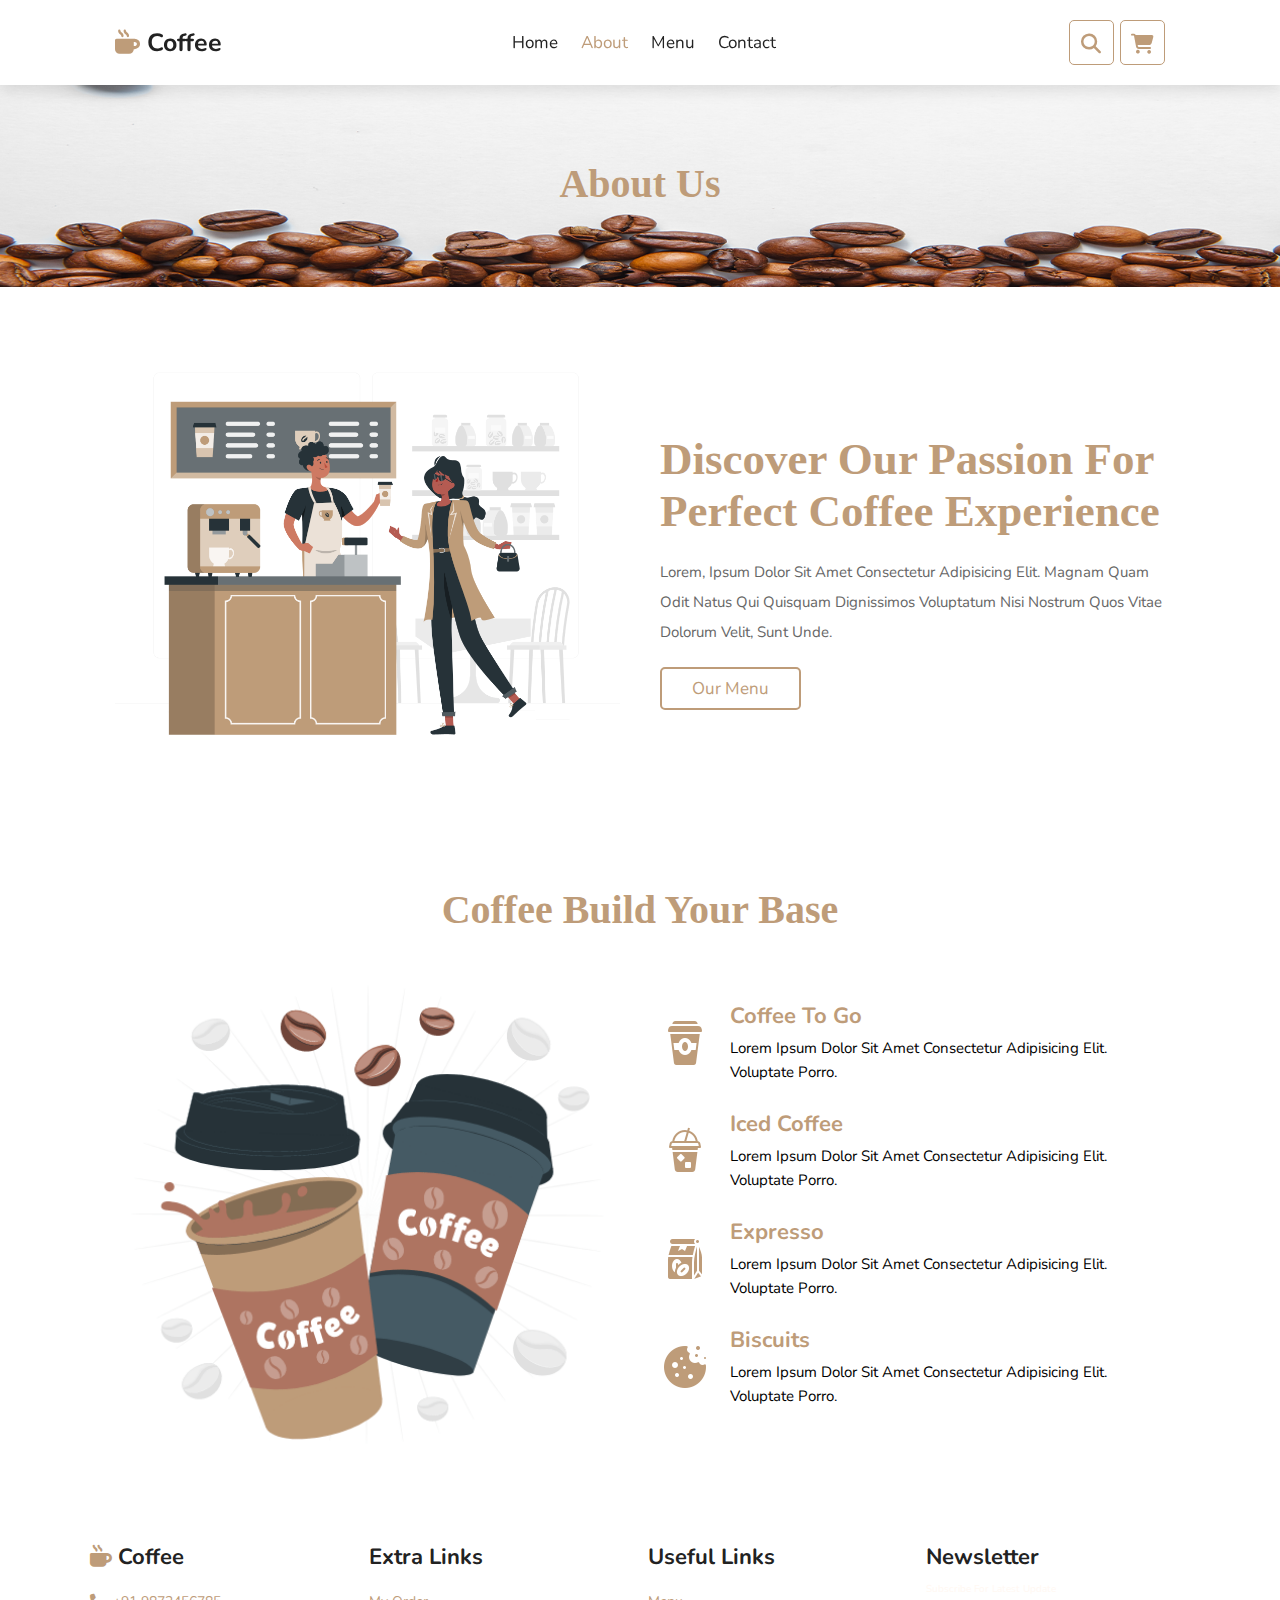
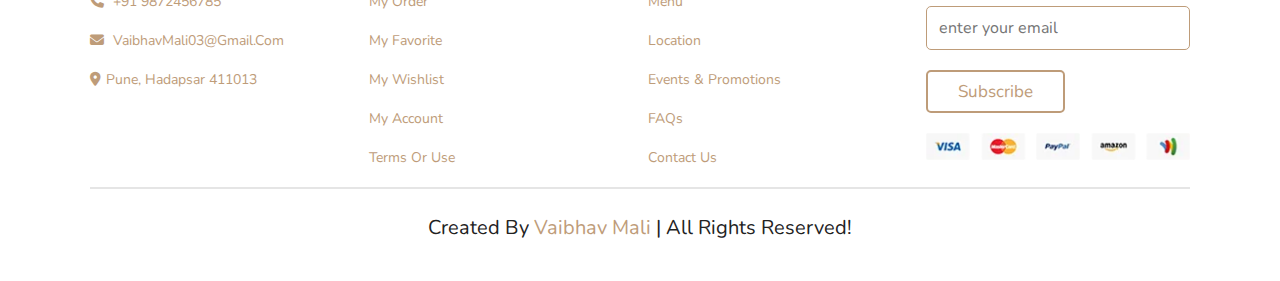
<file: Coffee MultiPage Website/Coffee MultiPage Website/about.html>
<!DOCTYPE html>
<html lang="en">

<head>
    <meta charset="UTF-8">
    <meta name="viewport" content="width=device-width, initial-scale=1.0">
    <title>Document</title>
    <!-- fontawesome cdn -->
    <link rel="stylesheet" href="https://cdnjs.cloudflare.com/ajax/libs/font-awesome/6.5.1/css/all.min.css">
    <!-- custom css link -->
    <link rel="stylesheet" href="style.css">
</head>

<body>

    <!-- header section starts -->

    <header class="header">

        <a href="#" class="logo"> <i class="fas fa-mug-hot"></i> coffee</a>

        <nav class="navbar">
            <a href="home.html">home</a>
            <a href="about.html" class="active">about</a>
            <a href="menu.html">menu</a>
            <a href="contact.html">contact</a>
        </nav>

        <div class="icons">
            <div class="fas fa-bars" id="menu-btn"></div>
            <div class="fas fa-search" id="search-btn"></div>
            <div class="fas fa-shopping-cart" id="cart-btn"></div>
        </div>

        <form action="" class="search-form">
            <input type="search" name="" id="search-box" placeholder="search here..">
            <label class="fas fa-search"></label>
        </form>

        <!-- shopping cart -->

        <div class="shopping-cart">

            <div class="box">
                <i class="fas fa-trash"></i>
                <img src="images/cart-1.png" alt="">
                <div class="content">
                    <h3>Cold Coffee</h3>
                    <span class="price">Rs.258/=</span>
                    <span class="quantity"> qty: 1</span>
                </div>
            </div>

            <div class="box">
                <i class="fas fa-trash"></i>
                <img src="images/cart-2.png" alt="">
                <div class="content">
                    <h3>Coffee Mocha</h3>
                    <span class="price">Rs.355/=</span>
                    <span class="quantity"> qty: 1</span>
                </div>
            </div>
            <div class="total">total : Rs.613/=</div>
            <a href="#" class="btn">checkout</a>
        </div>


    </header>

    <!-- header section ends -->


    <!-- sub heading -->

    <div class="sub-heading">
        <h1>about us</h1>
    </div>

    <!-- end -->

    <!-- about us section starts-->

    <section class="about">

        <div class="image">
            <img src="images/about.png" alt="">
        </div>

        <div class="content">
            <h3>discover our passion for perfect coffee experience</h3>
            <p>Lorem, ipsum dolor sit amet consectetur adipisicing elit. Magnam quam odit natus qui
                quisquam dignissimos voluptatum nisi nostrum quos vitae dolorum velit, sunt unde.</p>
            <a href="#" class="btn"> our menu</a>
        </div>

    </section>

    <!-- about us section ends-->

    <!-- coffee base section starts-->

    <section class="base">

        <div class="heading">
            <h3>coffee build your base</h3>
        </div>

        <div class="box-container">

            <div class="image">
                <img src="images/coffee-base.gif" alt="">
            </div>

            <div class="container">

                <div class="item">
                    <div class="icon">
                        <img src="images/base-1.png" alt="">
                    </div>
                    <div class="content">
                        <h3>coffee to go</h3>
                        <p>Lorem ipsum dolor sit amet consectetur adipisicing elit. Voluptate porro.</p>
                    </div>
                </div>

                <div class="item">
                    <div class="icon">
                        <img src="images/base-2.png" alt="">
                    </div>
                    <div class="content">
                        <h3>iced coffee</h3>
                        <p>Lorem ipsum dolor sit amet consectetur adipisicing elit. Voluptate porro.</p>
                    </div>
                </div>

                <div class="item">
                    <div class="icon">
                        <img src="images/base-3.png" alt="">
                    </div>
                    <div class="content">
                        <h3>expresso</h3>
                        <p>Lorem ipsum dolor sit amet consectetur adipisicing elit. Voluptate porro.</p>
                    </div>
                </div>

                <div class="item">
                    <div class="icon">
                        <img src="images/base-4.png" alt="">
                    </div>
                    <div class="content">
                        <h3>biscuits</h3>
                        <p>Lorem ipsum dolor sit amet consectetur adipisicing elit. Voluptate porro.</p>
                    </div>
                </div>

            </div>

        </div>

    </section>


    <!-- coffee base section ends-->


    <!-- footer section starts -->

    <section class="footer">

        <div class="box-container">

            <div class="box">
                <h3><i class="fas fa-mug-hot"></i> coffee</h3>
                <a href="#" class="links"> <i class="fas fa-phone"></i> +91 9872456785</a>
                <a href="#" class="links"> <i class="fas fa-envelope"></i> VaibhavMali03@gmail.com</a>
                <a href="#" class="links"> <i class="fas fa-map-marker-alt"></i>Pune, Hadapsar 411013</a>
            </div>

            <div class="box">
                <h3>extra links</h3>
                <a href="#">my order</a>
                <a href="#">my favorite</a>
                <a href="#">my wishlist</a>
                <a href="#">my account</a>
                <a href="#">terms or use</a>
            </div>

            <div class="box">
                <h3>useful links</h3>
                <a href="#">menu</a>
                <a href="#">location</a>
                <a href="#">events & promotions</a>
                <a href="#">FAQs</a>
                <a href="#">contact us</a>
            </div>

            <div class="box">
                <h3>newsletter</h3>
                <p>subscribe for latest update</p>
                <form action="">
                    <input type="email" placeholder="enter your email">
                    <input type="submit" value="subscribe" class="btn">
                </form>
                <img src="images/payment.png" class="payment" alt="">
            </div>

        </div>

        <div class="credit"> created by <span>Vaibhav Mali</span> | all rights reserved! </div>

    </section>

    <!-- footer section ends -->

    <script src="script.js"></script>

</body>

</html>
</file>
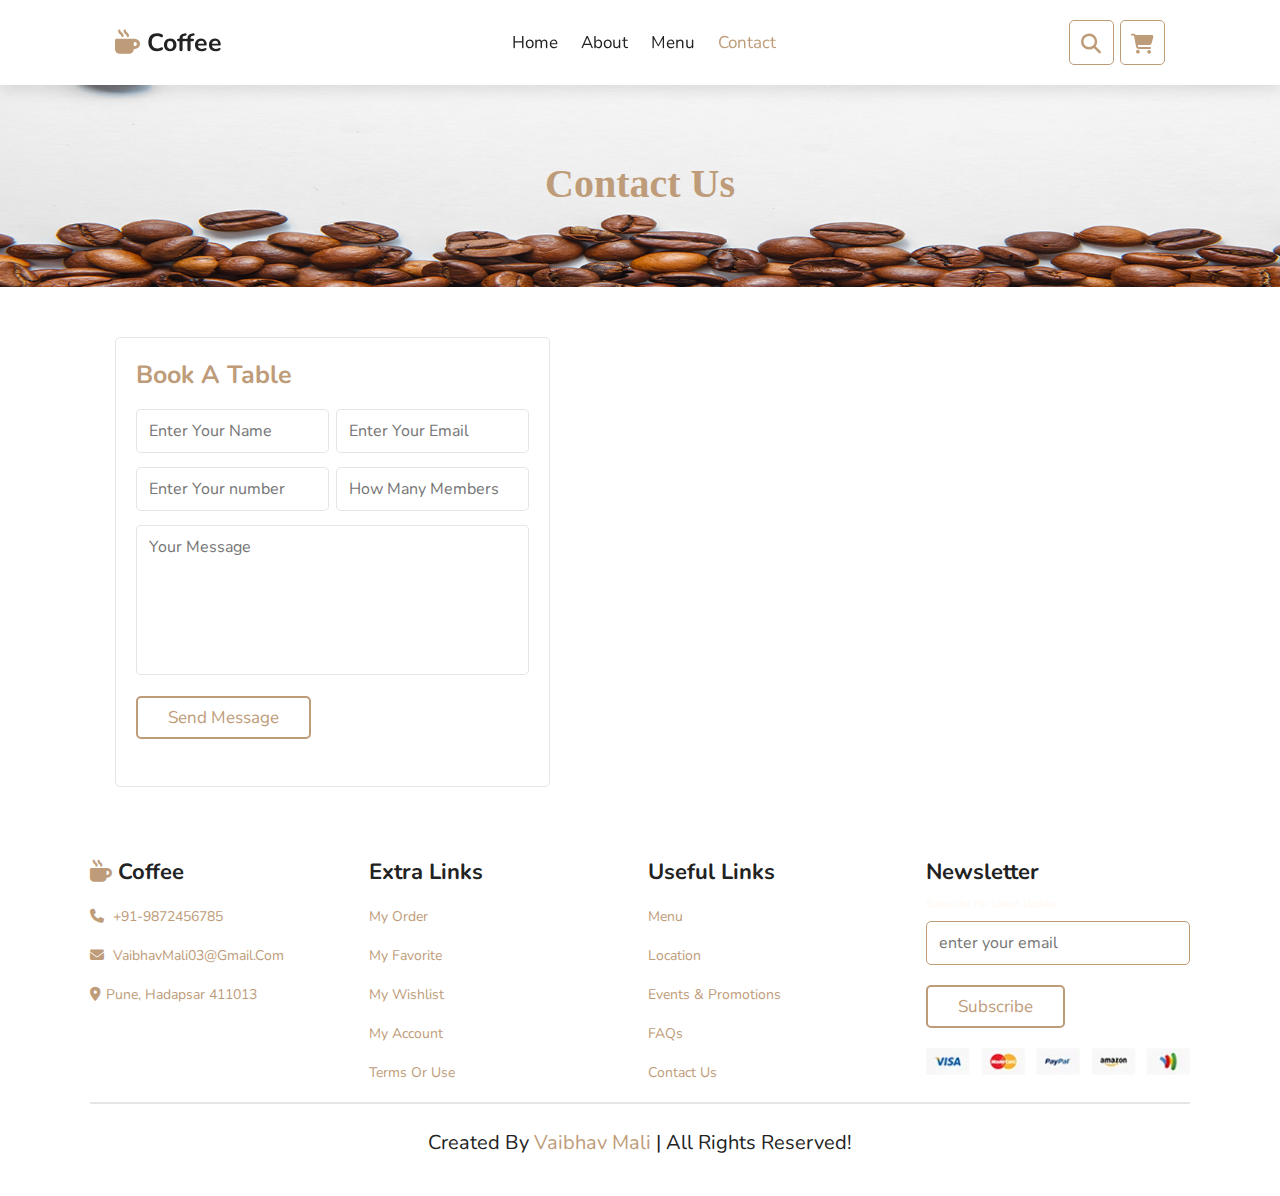
<file: Coffee MultiPage Website/Coffee MultiPage Website/contact.html>
<!DOCTYPE html>
<html lang="en">

<head>
    <meta charset="UTF-8">
    <meta name="viewport" content="width=device-width, initial-scale=1.0">
    <title>Document</title>
    <!-- fontawesome cdn -->
    <link rel="stylesheet" href="https://cdnjs.cloudflare.com/ajax/libs/font-awesome/6.5.1/css/all.min.css">
    <!-- custom css link -->
    <link rel="stylesheet" href="style.css">
</head>

<body>

    <!-- header section starts -->

    <header class="header">

        <a href="#" class="logo"> <i class="fas fa-mug-hot"></i> coffee</a>

        <nav class="navbar">
            <a href="home.html">home</a>
            <a href="about.html">about</a>
            <a href="menu.html">menu</a>
            <a href="contact.html" class="active">contact</a>
        </nav>

        <div class="icons">
            <div class="fas fa-bars" id="menu-btn"></div>
            <div class="fas fa-search" id="search-btn"></div>
            <div class="fas fa-shopping-cart" id="cart-btn"></div>
        </div>

        <form action="" class="search-form">
            <input type="search" name="" id="search-box" placeholder="search here..">
            <label class="fas fa-search"></label>
        </form>

        <!-- shopping cart -->

        <div class="shopping-cart">

            <div class="box">
                <i class="fas fa-trash"></i>
                <img src="images/cart-1.png" alt="">
                <div class="content">
                    <h3>Cold Coffee</h3>
                    <span class="price">Rs.258/=</span>
                    <span class="quantity"> qty: 1</span>
                </div>
            </div>

            <div class="box">
                <i class="fas fa-trash"></i>
                <img src="images/cart-2.png" alt="">
                <div class="content">
                    <h3>Coffee Mocha</h3>
                    <span class="price">Rs.355/=</span>
                    <span class="quantity"> qty: 1</span>
                </div>
            </div>
            <div class="total">total : Rs.613/=</div>
            <a href="#" class="btn">checkout</a>
    </header>

    <!-- header section ends -->


    <!-- sub heading -->

    <div class="sub-heading">
        <h1>contact us</h1>
    </div>

    <!-- end -->

    <!-- contact us section starts -->

    <section class="contact">

        <div class="row">

            <form action="">
                <h3>book a table</h3>

                <div class="inputBox">
                    <input type="text" placeholder="Enter Your Name" class="box">
                    <input type="email" placeholder="Enter Your Email" class="box">
                </div>

                <div class="inputBox">
                    <input type="number" placeholder="Enter Your number" class="box">
                    <input type="number" placeholder="How Many Members" class="box">
                </div>
                <textarea placeholder="Your Message" cols="30" rows="10"></textarea>
                <input type="submit" value="send message" class="btn">

            </form>

            <iframe
                src="https://www.google.com/maps/embed?pb=!1m18!1m12!1m3!1d3783.974646867954!2d73.9277523737194!3d18.484807570268615!2m3!1f0!2f0!3f0!3m2!1i1024!2i768!4f13.1!3m3!1m2!1s0x3bc2ebb3739d51cd%3A0xb96fe6ecc0066153!2sCoffee%20%26%20Treat!5e0!3m2!1sen!2sin!4v1728240954167!5m2!1sen!2sin"
                width="600" height="450" style="border:0;" allowfullscreen="" loading="lazy"
                referrerpolicy="no-referrer-when-downgrade"></iframe>
        </div>

    </section>

    <!-- contact us section ends -->

    <!-- footer section starts -->

    <section class="footer">

        <div class="box-container">

            <div class="box">
                <h3><i class="fas fa-mug-hot"></i> coffee</h3>
                <a href="#" class="links"> <i class="fas fa-phone"></i> +91-9872456785</a>
                <a href="#" class="links"> <i class="fas fa-envelope"></i> VaibhavMali03@gmail.com</a>
                <a href="#" class="links"> <i class="fas fa-map-marker-alt"></i>Pune, Hadapsar 411013</a>
            </div>

            <div class="box">
                <h3>extra links</h3>
                <a href="#">my order</a>
                <a href="#">my favorite</a>
                <a href="#">my wishlist</a>
                <a href="#">my account</a>
                <a href="#">terms or use</a>
            </div>

            <div class="box">
                <h3>useful links</h3>
                <a href="#">menu</a>
                <a href="#">location</a>
                <a href="#">events & promotions</a>
                <a href="#">FAQs</a>
                <a href="#">contact us</a>
            </div>

            <div class="box">
                <h3>newsletter</h3>
                <p>subscribe for latest update</p>
                <form action="">
                    <input type="email" placeholder="enter your email">
                    <input type="submit" value="subscribe" class="btn">
                </form>
                <img src="images/payment.png" class="payment" alt="">
            </div>

        </div>

        <div class="credit"> created by <span>Vaibhav Mali</span> | all rights reserved! </div>

    </section>

    <!-- footer section ends -->

    <script src="script.js"></script>

</body>

</html>
</file>
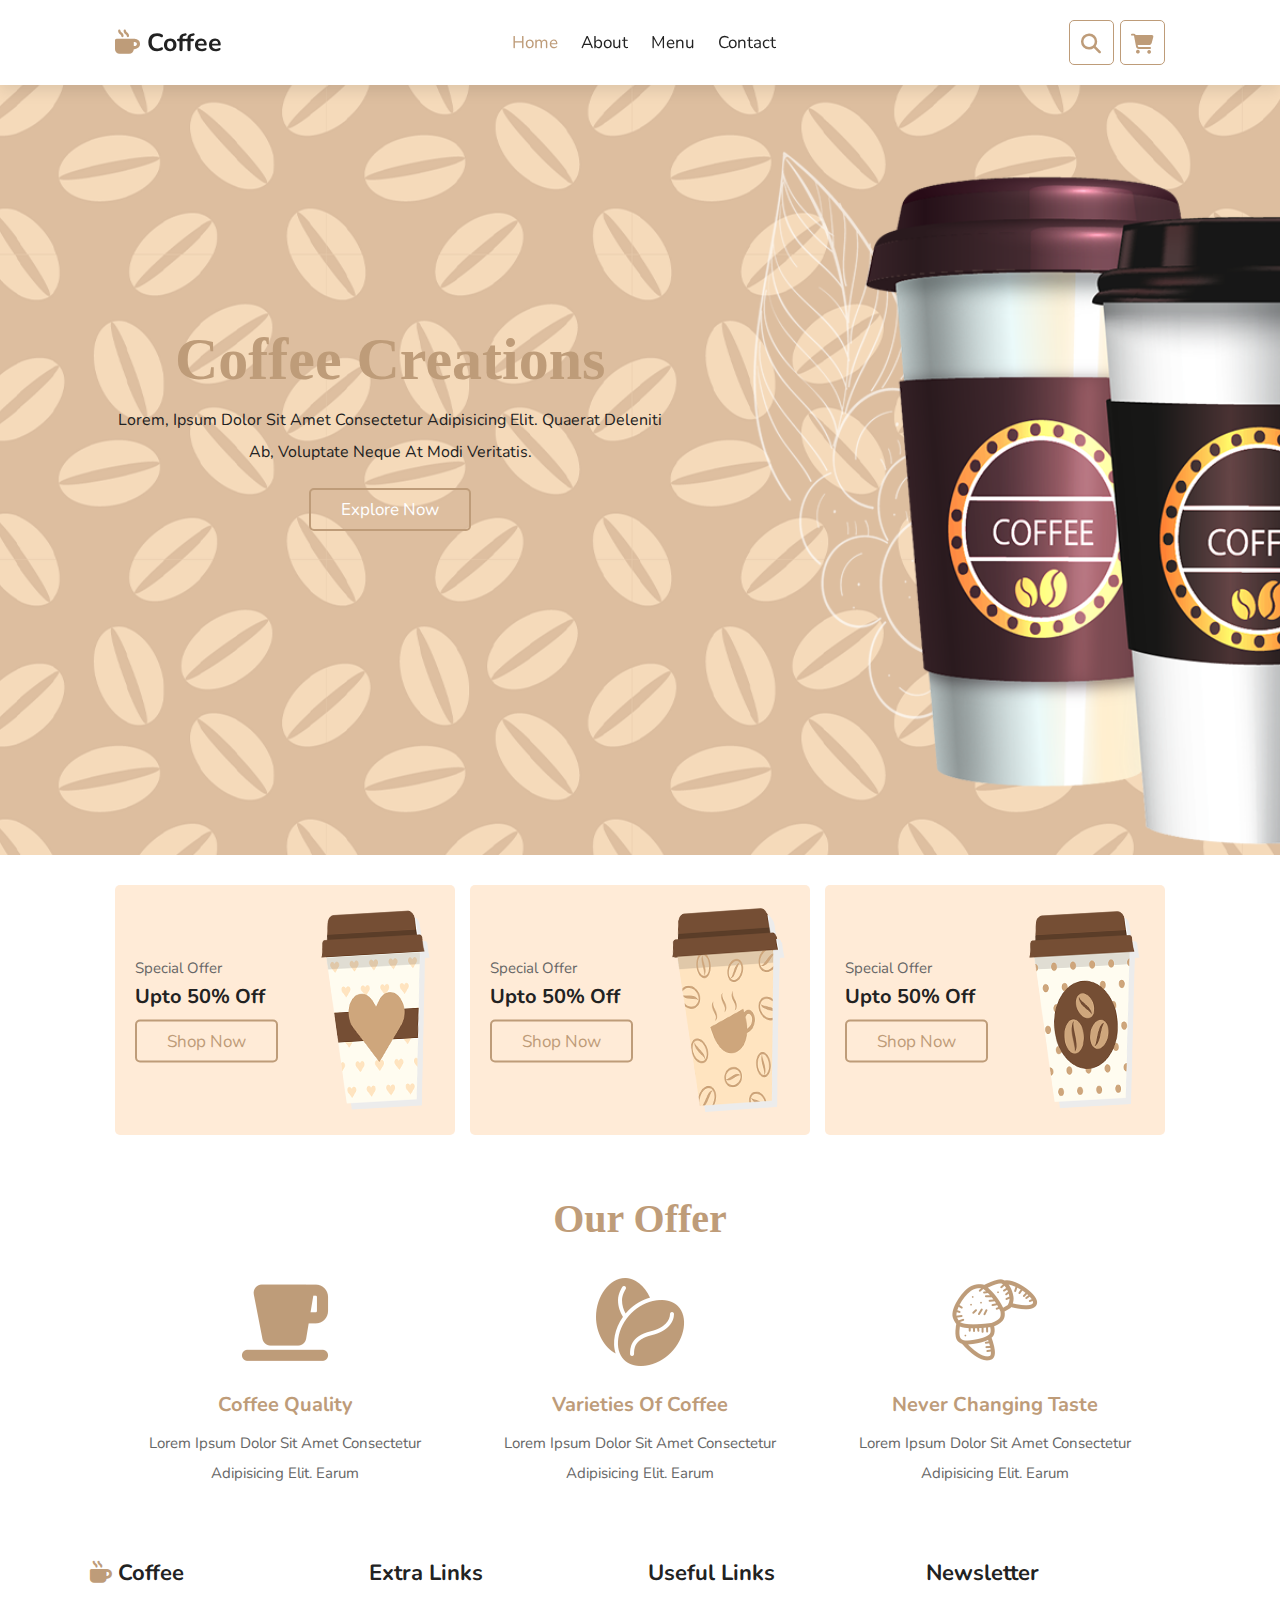
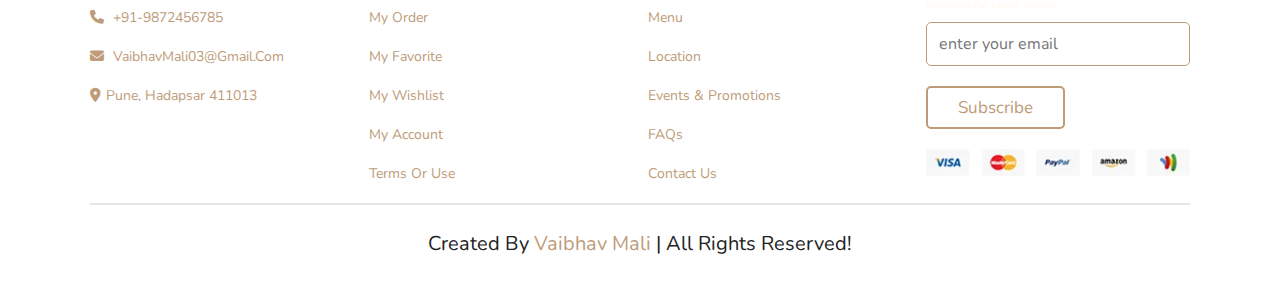
<file: Coffee MultiPage Website/Coffee MultiPage Website/home.html>
<!DOCTYPE html>
<html lang="en">
<head>
    <meta charset="UTF-8">
    <meta name="viewport" content="width=device-width, initial-scale=1.0">
    <title>Document</title>
    <!-- fontawesome cdn -->
    <link rel="stylesheet" href="https://cdnjs.cloudflare.com/ajax/libs/font-awesome/6.5.1/css/all.min.css">
    <!-- custom css link -->
    <link rel="stylesheet" href="style.css">
</head>
<body>
    
    <!-- header section starts -->

    <header class="header">

        <a href="#" class="logo"> <i class="fas fa-mug-hot"></i> coffee</a>

        <nav class="navbar">
            <a href="home.html" class="active">home</a>
            <a href="about.html">about</a>
            <a href="menu.html">menu</a>
            <a href="contact.html">contact</a>
        </nav>

        <div class="icons">
            <div class="fas fa-bars" id="menu-btn"></div>
            <div class="fas fa-search" id="search-btn"></div>
            <div class="fas fa-shopping-cart" id="cart-btn"></div>
        </div>

        <form action="" class="search-form">
            <input type="search" name="" id="search-box" placeholder="search here..">
            <label class="fas fa-search"></label>
        </form>
        
        <!-- shopping cart -->

        <div class="shopping-cart">

            <div class="box">
                <i class="fas fa-trash"></i>
                <img src="images/cart-1.png" alt="">
                <div class="content">
                    <h3>Cold Coffee</h3>
                    <span class="price">Rs.258/=</span>
                    <span class="quantity"> qty: 1</span>
                </div>
            </div>

            <div class="box">
                <i class="fas fa-trash"></i>
                <img src="images/cart-2.png" alt="">
                <div class="content">
                    <h3>Coffee Mocha</h3>
                    <span class="price">Rs.355/=</span>
                    <span class="quantity"> qty: 1</span>
                </div>
            </div>
            <div class="total">total : Rs.613/=</div>
            <a href="#" class="btn">checkout</a>

    </header>

    <!-- header section ends -->

    <!-- home section starts -->

    <section class="home" id="home">

        <div class="content">
            <h3>coffee creations</h3>
            <p>Lorem, ipsum dolor sit amet consectetur adipisicing elit. Quaerat deleniti ab, voluptate neque at modi veritatis.</p>
            <a href="#" class="btn">Explore now </a>
        </div>

    </section>

    <!-- home section ends -->

    <!-- banner section starts -->

    <section class="banner-container">

        <div class="banner">
            <img src="images/banner-1.png" alt="">
            <div class="content">
                <span>special offer</span>
                <h3>upto 50% off</h3>
                <a href="#" class="btn"> shop now</a>
            </div>
        </div>

        <div class="banner">
            <img src="images/banner-2.png" alt="">
            <div class="content">
                <span>special offer</span>
                <h3>upto 50% off</h3>
                <a href="#" class="btn"> shop now</a>
            </div>
        </div>

        <div class="banner">
            <img src="images/banner-3.png" alt="">
            <div class="content">
                <span>special offer</span>
                <h3>upto 50% off</h3>
                <a href="#" class="btn"> shop now</a>
            </div>
        </div>

    </section>

    <!-- banner section ends -->

    <!-- offer section starts -->

    <section class="offer">

        <div class="heading">
            <h3>our offer</h3>
        </div>

        <div class="box-container">

            <div class="box">
                <img src="images/offer-1.png" alt="">
                <h3>Coffee Quality</h3>
                <p>Lorem ipsum dolor sit amet consectetur adipisicing elit. Earum</p>
            </div>

            <div class="box">
                <img src="images/offer-2.png" alt="">
                <h3>varieties of coffee</h3>
                <p>Lorem ipsum dolor sit amet consectetur adipisicing elit. Earum</p>
            </div>

            <div class="box">
                <img src="images/offer-3.png" alt="">
                <h3>Never Changing Taste</h3>
                <p>Lorem ipsum dolor sit amet consectetur adipisicing elit. Earum</p>
            </div>

            <!-- <div class="box">
                <img src="images/offer-4.png" alt="">
                <h3>varieties of coffee</h3>
                <p>Lorem ipsum dolor sit amet consectetur adipisicing elit. Earum</p>
            </div> -->

        </div>

    </section>

    <!-- offer section ends -->

    <!-- footer section starts -->

    <section class="footer">

        <div class="box-container">

            <div class="box">
                <h3><i class="fas fa-mug-hot"></i> coffee</h3>
                <a href="#" class="links"> <i class="fas fa-phone"></i> +91-9872456785</a>
                <a href="#" class="links"> <i class="fas fa-envelope"></i> VaibhavMali03@gmail.com</a>
                <a href="#" class="links"> <i class="fas fa-map-marker-alt"></i>Pune, Hadapsar 411013</a>
            </div>

            <div class="box">
                <h3>extra links</h3>
                <a href="#">my order</a>
                <a href="#">my favorite</a>
                <a href="#">my wishlist</a>
                <a href="#">my account</a>
                <a href="#">terms or use</a>
            </div>

            <div class="box">
                <h3>useful links</h3>
                <a href="#">menu</a>
                <a href="#">location</a>
                <a href="#">events & promotions</a>
                <a href="#">FAQs</a>
                <a href="#">contact us</a>
            </div>

            <div class="box">
                <h3>newsletter</h3>
                <p>subscribe for latest update</p>
                <form action="">
                    <input type="email" placeholder="enter your email">
                    <input type="submit" value="subscribe" class="btn">
                </form>
                <img src="images/payment.png" class="payment" alt="">
            </div>

        </div>

        <div class="credit"> created by <span>Vaibhav Mali</span> | all rights reserved! </div>

    </section>

    <!-- footer section ends -->

    <script src="script.js"></script>
</body>
</html>
</file>
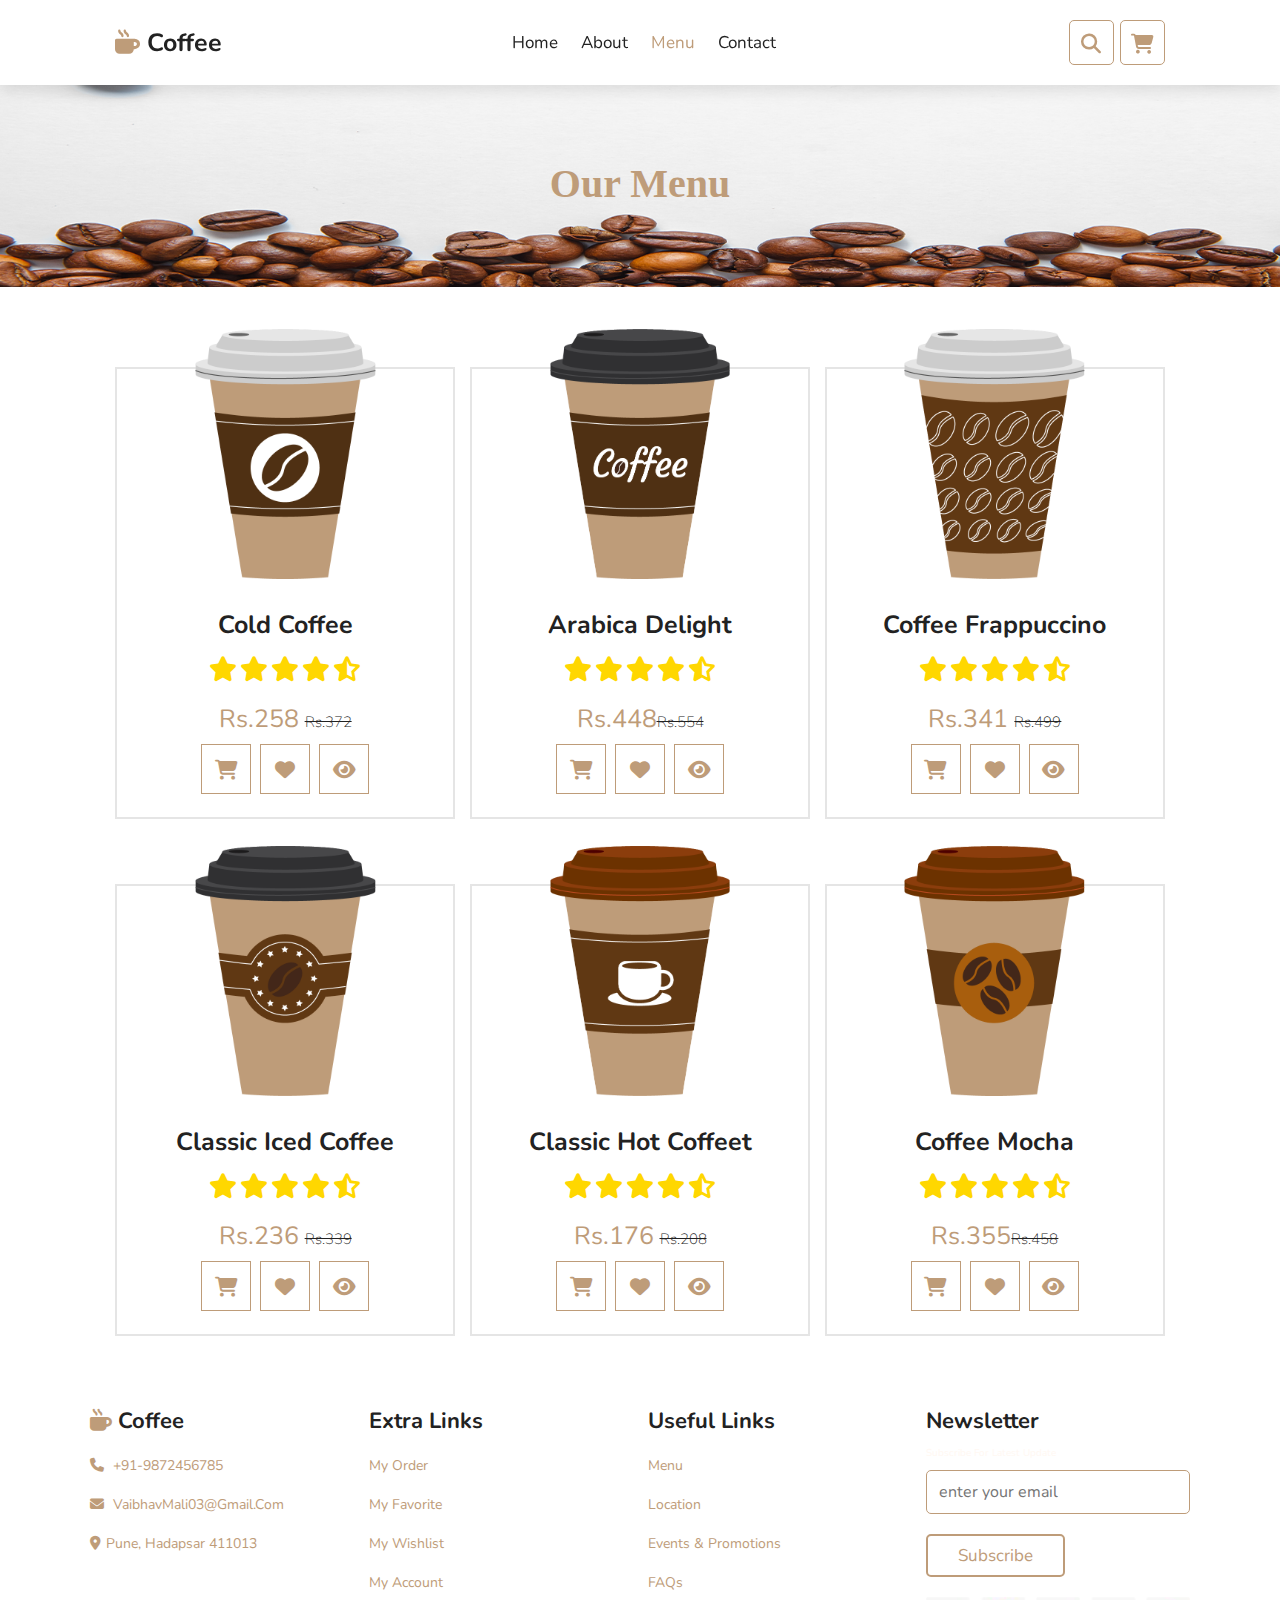
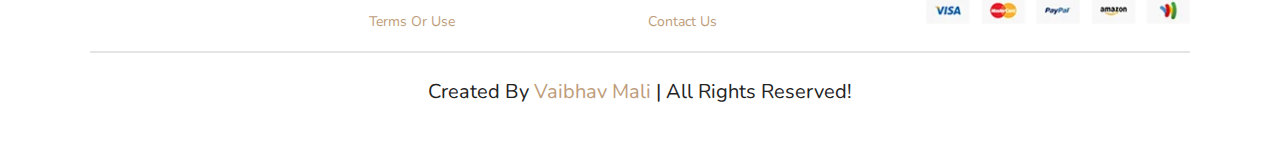
<file: Coffee MultiPage Website/Coffee MultiPage Website/menu.html>
<!DOCTYPE html>
<html lang="en">

<head>
    <meta charset="UTF-8">
    <meta name="viewport" content="width=device-width, initial-scale=1.0">
    <title>Document</title>
    <!-- fontawesome cdn -->
    <link rel="stylesheet" href="https://cdnjs.cloudflare.com/ajax/libs/font-awesome/6.5.1/css/all.min.css">
    <!-- custom css link -->
    <link rel="stylesheet" href="style.css">
</head>

<body>

    <!-- header section starts -->

    <header class="header">

        <a href="#" class="logo"> <i class="fas fa-mug-hot"></i> coffee</a>

        <nav class="navbar">
            <a href="home.html">home</a>
            <a href="about.html">about</a>
            <a href="menu.html" class="active">menu</a>
            <a href="contact.html">contact</a>
        </nav>

        <div class="icons">
            <div class="fas fa-bars" id="menu-btn"></div>
            <div class="fas fa-search" id="search-btn"></div>
            <div class="fas fa-shopping-cart" id="cart-btn"></div>
        </div>

        <form action="" class="search-form">
            <input type="search" name="" id="search-box" placeholder="search here..">
            <label class="fas fa-search"></label>
        </form>
        <!-- shopping cart -->

        <div class="shopping-cart">

            <div class="box">
                <i class="fas fa-trash"></i>
                <img src="images/cart-1.png" alt="">
                <div class="content">
                    <h3>Cold Coffee</h3>
                    <span class="price">Rs.258/=</span>
                    <span class="quantity"> qty: 1</span>
                </div>
            </div>

            <div class="box">
                <i class="fas fa-trash"></i>
                <img src="images/cart-2.png" alt="">
                <div class="content">
                    <h3>Coffee Mocha</h3>
                    <span class="price">Rs.355/=</span>
                    <span class="quantity"> qty: 1</span>
                </div>
            </div>
            <div class="total">total : Rs.613/=</div>
            <a href="#" class="btn">checkout</a>

        </div>


    </header>

    <!-- header section ends -->

    <!-- sub heading -->

    <div class="sub-heading">
        <h1>our menu</h1>
    </div>

    <!-- end -->

    <!-- menu section starts -->

    <section class="menu">

        <div class="box-container">

            <div class="box">
                <div class="image">
                    <img src="images/product-1.png" alt="">
                </div>
                <div class="content">
                    <h3>Cold Coffee</h3>
                    <div class="stars">
                        <i class="fas fa-star"></i>
                        <i class="fas fa-star"></i>
                        <i class="fas fa-star"></i>
                        <i class="fas fa-star"></i>
                        <i class="fas fa-star-half-alt"></i>
                    </div>
                    <div class="price">Rs.258 <span>Rs.372</span></div>
                </div>
                <div class="icons">
                    <a href="#" class="fas fa-shopping-cart"></a>
                    <a href="#" class="fas fa-heart"></a>
                    <a href="#" class="fas fa-eye"></a>
                </div>
            </div>

            <div class="box">
                <div class="image">
                    <img src="images/product-2.png" alt="">
                </div>
                <div class="content">
                    <h3>Arabica Delight</h3>
                    <div class="stars">
                        <i class="fas fa-star"></i>
                        <i class="fas fa-star"></i>
                        <i class="fas fa-star"></i>
                        <i class="fas fa-star"></i>
                        <i class="fas fa-star-half-alt"></i>
                    </div>
                    <div class="price">Rs.448<span>Rs.554</span></div>
                </div>
                <div class="icons">
                    <a href="#" class="fas fa-shopping-cart"></a>
                    <a href="#" class="fas fa-heart"></a>
                    <a href="#" class="fas fa-eye"></a>
                </div>
            </div>

            <div class="box">
                <div class="image">
                    <img src="images/product-3.png" alt="">
                </div>
                <div class="content">
                    <h3>Coffee Frappuccino</h3>
                    <div class="stars">
                        <i class="fas fa-star"></i>
                        <i class="fas fa-star"></i>
                        <i class="fas fa-star"></i>
                        <i class="fas fa-star"></i>
                        <i class="fas fa-star-half-alt"></i>
                    </div>
                    <div class="price">Rs.341 <span>Rs.499</span></div>
                </div>
                <div class="icons">
                    <a href="#" class="fas fa-shopping-cart"></a>
                    <a href="#" class="fas fa-heart"></a>
                    <a href="#" class="fas fa-eye"></a>
                </div>
            </div>

            <div class="box">
                <div class="image">
                    <img src="images/product-4.png" alt="">
                </div>
                <div class="content">
                    <h3>Classic Iced Coffee</h3>
                    <div class="stars">
                        <i class="fas fa-star"></i>
                        <i class="fas fa-star"></i>
                        <i class="fas fa-star"></i>
                        <i class="fas fa-star"></i>
                        <i class="fas fa-star-half-alt"></i>
                    </div>
                    <div class="price">Rs.236 <span>Rs.339</span></div>
                </div>
                <div class="icons">
                    <a href="#" class="fas fa-shopping-cart"></a>
                    <a href="#" class="fas fa-heart"></a>
                    <a href="#" class="fas fa-eye"></a>
                </div>
            </div>

            <div class="box">
                <div class="image">
                    <img src="images/product-5.png" alt="">
                </div>
                <div class="content">
                    <h3>Classic Hot Coffeet</h3>
                    <div class="stars">
                        <i class="fas fa-star"></i>
                        <i class="fas fa-star"></i>
                        <i class="fas fa-star"></i>
                        <i class="fas fa-star"></i>
                        <i class="fas fa-star-half-alt"></i>
                    </div>
                    <div class="price">Rs.176 <span>Rs.208</span></div>
                </div>
                <div class="icons">
                    <a href="#" class="fas fa-shopping-cart"></a>
                    <a href="#" class="fas fa-heart"></a>
                    <a href="#" class="fas fa-eye"></a>
                </div>
            </div>

            <div class="box">
                <div class="image">
                    <img src="images/product-6.png" alt="">
                </div>
                <div class="content">
                    <h3>Coffee Mocha</h3>
                    <div class="stars">
                        <i class="fas fa-star"></i>
                        <i class="fas fa-star"></i>
                        <i class="fas fa-star"></i>
                        <i class="fas fa-star"></i>
                        <i class="fas fa-star-half-alt"></i>
                    </div>
                    <div class="price">Rs.355<span>Rs.458</span></div>
                </div>
                <div class="icons">
                    <a href="#" class="fas fa-shopping-cart"></a>
                    <a href="#" class="fas fa-heart"></a>
                    <a href="#" class="fas fa-eye"></a>
                </div>
            </div>

        </div>

    </section>

    <!-- menu section ends -->


    <!-- footer section starts -->

    <section class="footer">

        <div class="box-container">

            <div class="box">
                <h3><i class="fas fa-mug-hot"></i> coffee</h3>
                <a href="#" class="links"> <i class="fas fa-phone"></i> +91-9872456785</a>
                <a href="#" class="links"> <i class="fas fa-envelope"></i> VaibhavMali03@gmail.com</a>
                <a href="#" class="links"> <i class="fas fa-map-marker-alt"></i>Pune, Hadapsar 411013</a>
            </div>

            <div class="box">
                <h3>extra links</h3>
                <a href="#">my order</a>
                <a href="#">my favorite</a>
                <a href="#">my wishlist</a>
                <a href="#">my account</a>
                <a href="#">terms or use</a>
            </div>

            <div class="box">
                <h3>useful links</h3>
                <a href="#">menu</a>
                <a href="#">location</a>
                <a href="#">events & promotions</a>
                <a href="#">FAQs</a>
                <a href="#">contact us</a>
            </div>

            <div class="box">
                <h3>newsletter</h3>
                <p>subscribe for latest update</p>
                <form action="">
                    <input type="email" placeholder="enter your email">
                    <input type="submit" value="subscribe" class="btn">
                </form>
                <img src="images/payment.png" class="payment" alt="">
            </div>

        </div>

        <div class="credit"> created by <span>Vaibhav Mali</span> | all rights reserved! </div>

    </section>

    <!-- footer section ends -->

    <script src="script.js"></script>

</body>

</html>
</file>
<file: Coffee MultiPage Website/Coffee MultiPage Website/style.css>
@import url('https://fonts.googleapis.com/css2?family=Merienda+One&family=Nunito:wght@200;300;400;500;600&display=swap');

:root {
    --color: #be9c79;
    --box-shadow: 0 .5rem 1.5rem rgba(0, 0, 0, .1);
}

* {
    font-family: 'Nunito', sans-serif;
    margin: 0;
    padding: 0;
    box-sizing: border-box;
    outline: none;
    border: none;
    text-decoration: none;
    text-transform: capitalize;
    transition: all .2s linear;
}

*::selection {
    background: var(--color);
    color: #fff;
}

html {
    font-size: 62.5%;
    overflow-x: hidden;
    scroll-behavior: smooth;
    scroll-padding-top: 7rem;
}

html::-webkit-scrollbar {
    height: .5rem;
    width: 1rem;
}

html::-webkit-scrollbar-track {
    background: transparent;
}

html::-webkit-scrollbar-thumb {
    background: var(--color);
}

section {
    padding: 3rem 9%;
}

.heading {
    text-align: center;
    margin-bottom: 3rem;
}

.heading h3 {
    font-size: 4rem;
    color: var(--color);
    font-family: 'Merienda One', cursive;
}

.sub-heading {
    background: url(images/heading-bg.png) no-repeat;
    background-size: cover;
    background-position: center;
    text-align: center;
    padding-top: 16rem;
    padding-bottom: 8rem;
}

.sub-heading h1 {
    color: var(--color);
    font-size: 4rem;
    font-family: 'Merienda One', cursive;
}

.btn {
    margin-top: 1rem;
    display: inline-block;
    padding: .8rem 3rem;
    font-size: 1.7rem;
    border-radius: .5rem;
    border: .2rem solid var(--color);
    color: var(--color);
    cursor: pointer;
}

.btn:hover {
    background: var(--color);
    color: #fff;
}


/* header */

.header {
    position: fixed;
    top: 0;
    left: 0;
    right: 0;
    z-index: 1000;
    display: flex;
    align-items: center;
    justify-content: space-between;
    padding: 2rem 9%;
    background: #fff;
    box-shadow: var(--box-shadow);
}

.header .logo {
    font-size: 2.5rem;
    font-weight: bolder;
    color: #222;
}

.header .logo i {
    color: var(--color);
}

.header .navbar a {
    font-size: 1.7rem;
    margin: 0 1rem;
    color: #222;
}

.header .navbar a.active {
    color: var(--color);
}

.header .navbar a:hover {
    color: var(--color);
}

.header .icons div {
    height: 4.5rem;
    width: 4.5rem;
    line-height: 4.5rem;
    border: .1rem solid var(--color);
    color: var(--color);
    border-radius: .5rem;
    font-size: 2rem;
    margin-left: .3rem;
    cursor: pointer;
    text-align: center;
}

.header .icons div:hover {
    background: var(--color);
    color: #fff;
}

#menu-btn {
    display: none;
}

.header .search-form {
    position: absolute;
    top: 110%;
    right: -110%;
    width: 50rem;
    height: 5rem;
    border-radius: .5rem;
    overflow: hidden;
    display: flex;
    align-items: center;
    background: #fff;
    box-shadow: var(--box-shadow);
}

.header .search-form.active {
    right: 2rem;
    transition: .4s linear;
}

.header .search-form input {
    height: 100%;
    width: 100%;
    background: none;
    text-transform: none;
    font-size: 1.6rem;
    color: var(--color);
    padding: 0 1.5rem;
}

.header .search-form label {
    font-size: 2.2rem;
    padding-right: 1.5rem;
    color: var(--color);
    cursor: pointer;
}

/* end */

/* shopping cart */

.header .shopping-cart {
    position: absolute;
    top: 110%;
    right: -110%;
    padding: 1rem;
    border-radius: .5rem;
    background: #fff;
    box-shadow: var(--box-shadow);
    width: 35rem;
}

.header .shopping-cart.active {
    right: 2rem;
    transition: .4s linear;
}

.header .shopping-cart .box {
    display: flex;
    align-items: center;
    gap: 1.5rem;
    position: relative;
    margin: 2rem 0;
}

.header .shopping-cart .box img {
    height: 7rem;
}

.header .shopping-cart .box .fa-trash {
    font-size: 2rem;
    position: absolute;
    top: 50%;
    right: 2rem;
    cursor: pointer;
    color: #666;
    transform: translateY(-50%);
}

.header .shopping-cart .box .fa-trash:hover {
    color: var(--color);
}

.header .shopping-cart .box .content h3 {
    color: var(--color);
    font-size: 1.7rem;
    padding-bottom: 1rem;
}

.header .shopping-cart .box .content span {
    color: #666;
    font-size: 1.6rem;
}

.header .shopping-cart .box .content .quantity {
    padding-left: 1rem;
}

.header .shopping-cart .total {
    font-size: 2.5rem;
    padding: 1rem 0;
    text-align: center;
    color: var(--color);
}

.header .shopping-cart .btn {
    display: block;
    text-align: center;
    margin: 1rem;
}

/* end */

/* home */

.home {
    background: url("images/home-bg.png") no-repeat;
    background-size: cover;
    background-position: center;
    min-height: 95vh;
    display: flex;
    align-items: center;
}

.home .content {
    width: 55rem;
    text-align: center;
}

.home .content h3 {
    font-size: 6rem;
    color: var(--color);
    font-family: 'Merienda One', cursive;
}

.home .content p {
    padding: 1rem 0;
    font-size: 1.6rem;
    color: #222;
    line-height: 2;
}

.home .content .btn {
    color: #fff;
}

/* end */

/* banner */

.banner-container {
    display: grid;
    grid-template-columns: repeat(auto-fit, minmax(32rem, 1fr));
    gap: 1.5rem;
}

.banner-container .banner {
    position: relative;
    height: 25rem;
    overflow: hidden;
    border-radius: .5rem;
}

.banner-container .banner img {
    height: 100%;
    width: 100%;
    object-fit: cover;
}

.banner-container .banner:hover img {
    transform: scale(1.1);
}

.banner-container .banner .content {
    position: absolute;
    top: 50%;
    left: 2rem;
    transform: translateY(-50%);
}

.banner-container .banner .content span {
    font-size: 1.5rem;
    color: #666;
}

.banner-container .banner .content h3 {
    color: #222;
    padding-top: .5rem;
    font-size: 2rem;
}

/* end */

/* offer */

.offer .box-container {
    display: grid;
    grid-template-columns: repeat(auto-fit, minmax(25rem, 1fr));
    gap: 1.5rem;
    align-items: flex-start;
}

.offer .box-container .box {
    text-align: center;
}

.offer .box-container .box img {
    height: 10rem;
    margin-bottom: .5rem;
}

.offer .box-container .box h3 {
    font-size: 2rem;
    color: var(--color);
    margin: 1rem 0;
}

.offer .box-container .box p {
    line-height: 2;
    font-size: 1.5rem;
    color: #666;
}

/* end */

/* about us */

.about {
    display: flex;
    align-items: center;
    flex-wrap: wrap;
    gap: 4rem;
}

.about .image {
    flex: 1 1 40rem;
}

.about .image img {
    width: 100%;
}

.about .content {
    flex: 1 1 40rem;
}

.about .content h3 {
    font-size: 4.5rem;
    color: var(--color);
    font-family: 'Merienda One', cursive;
    padding-bottom: 1rem;
}

.about .content p {
    padding: 1rem 0;
    line-height: 2;
    font-size: 1.5rem;
    color: #666;
}

/* about us end */

/* coffee base */

.base .box-container {
    display: flex;
    align-items: center;
    flex-wrap: wrap;
    gap: 4rem;
}

.base .box-container .image {
    flex: 1 1 40rem;
}

.base .box-container .image img {
    width: 100%;
}

.base .box-container .container {
    flex: 1 1 40rem;
    display: flex;
    flex-direction: column;
}

.base .box-container .container .item {
    display: flex;
    align-items: center;
    margin-bottom: 2rem;
}

.base .box-container .container .item .content {
    margin-left: 2rem;
}

.base .box-container .container .item .content h3 {
    font-size: 2.2rem;
    color: var(--color);
}

.base .box-container .container .item .content p {
    margin: .5rem 0;
    font-size: 1.5rem;
    line-height: 1.6;
}

/* end */

/* menu */

.menu .box-container {
    display: grid;
    grid-template-columns: repeat(auto-fit, minmax(30rem, 1fr));
    gap: 1.5rem;
}

.menu .box-container .box {
    text-align: center;
    padding: 2rem;
    border: .2rem solid rgba(0, 0, 0, .1);
    margin-top: 5rem;
}

.menu .box-container .box .image {
    padding-bottom: 2.5rem;
    margin-top: -6rem;
}

.menu .box-container .box .image img {
    height: 25rem;
}

.menu .box-container .box .content h3 {
    color: #222;
    font-size: 2.5rem;
}

.menu .box-container .box .content .stars {
    padding: 1.5rem;
}

.menu .box-container .box .content .stars i {
    color: gold;
    font-size: 2.5rem;
    margin-bottom: .5rem;
}

.menu .box-container .box .content .price {
    color: var(--color);
    font-size: 2.5rem;
    margin-bottom: .5rem;
}

.menu .box-container .box .content .price span {
    text-decoration: line-through;
    font-weight: lighter;
    color: #222;
    font-size: 1.5rem;
}

.menu .box-container .box .icons a {
    height: 5rem;
    width: 5rem;
    line-height: 5rem;
    font-size: 2rem;
    border: .1rem solid var(--color);
    color: var(--color);
    margin: .3rem;
}

.menu .box-container .box .icons a:hover {
    background: var(--color);
    color: #fff;
}

/* end */

/* contact */

.contact .row {
    display: flex;
    flex-wrap: wrap;
    gap: 1.5rem;
    margin-top: 2rem;
}

.contact .row form {
    padding: 2rem;
    border: .1rem solid rgba(0, 0, 0, .1);
    flex: 1 1 40rem;
    border-radius: .5rem;
}

.contact .row form h3 {
    font-size: 2.5rem;
    padding-bottom: 1rem;
    color: var(--color);
}

.contact .row form .inputBox {
    display: flex;
    justify-content: space-between;
    flex-wrap: wrap;
}

.contact .row form .inputBox input {
    width: 49%;
}

.contact .row form .inputBox .box,
.contact .row form textarea {
    padding: 1rem 1.2rem;
    font-size: 1.6rem;
    border: .1rem solid rgba(0, 0, 0, .1);
    color: #222;
    text-transform: none;
    margin: .7rem 0;
    border-radius: .5rem;
}

.contact .row form textarea {
    width: 100%;
    height: 15rem;
    resize: none;
}

.contact .row form .btn {
    background: none;
}

.contact .row form .btn:hover {
    background: var(--color);
}

.contact .row .map {
    flex: 1 1 40rem;
}

/* end */


/* footer */

.footer {
    padding: 3rem 7%;
    color: #fff8f2;
}

.footer .box-container {
    display: grid;
    grid-template-columns: repeat(auto-fit, minmax(25rem, 1fr));
    gap: 1.5rem;
}

.footer .box-container .box h3 {
    font-size: 2.2rem;
    color: #222;
    padding: 1rem 0;
}

.footer .box-container .box h3 i {
    color: var(--color);
}

.footer .box-container .box a {
    font-size: 1.4rem;
    color: var(--color);
    padding: 1rem 0;
    display: block;
}

.footer .box-container .box a:hover {
    text-decoration: underline;
}

.footer .box-container .box a i {
    padding-right: .5rem;
}

.footer .box-container .box form input[type="email"] {
    width: 100%;
    padding: 1rem 1.2rem;
    font-size: 1.6rem;
    color: #222;
    margin: 1rem 0;
    border: .1rem solid var(--color);
    border-radius: .5rem;
    text-transform: none;
}

.footer .box-container .box form .btn {
    background: none;
}

.footer .box-container .box form .btn:hover {
    background: var(--color);
}

.footer .box-container .box .payment {
    width: 100%;
    margin-top: 2rem;
}

.footer .credit {
    text-align: center;
    color: #222;
    margin-top: 1rem;
    padding: 1rem;
    font-size: 2rem;
    padding-top: 2.5rem;
    border-top: .2rem solid rgba(0, 0, 0, .1);
}

.footer .credit span {
    color: var(--color);
}

/* end */


/* media query*/

@media (max-width:991px) {

    html {
        font-size: 55%;
    }

    .header {
        padding: 2rem;
    }

    section {
        padding: 3rem;
    }

}

@media (max-width:768px) {

    #menu-btn {
        display: inline-block;
    }

    .header .navbar {
        position: absolute;
        top: 110%;
        right: -110%;
        width: 30rem;
        box-shadow: var(--box-shadow);
        background: #fff;
        border-radius: .5rem;
    }

    .header .navbar.active {
        right: 2rem;
        transition: .4s linear;
    }

    .header .navbar a {
        font-size: 2rem;
        margin: 2rem 2.5rem;
        display: block;
    }

    .home {
        background-position: left;
        justify-content: center;
    }

    .home .content h3 {
        font-size: 4rem;
    }

}

@media (max-width:450px) {
    html {
        font-size: 50%;
    }
}
</file>
